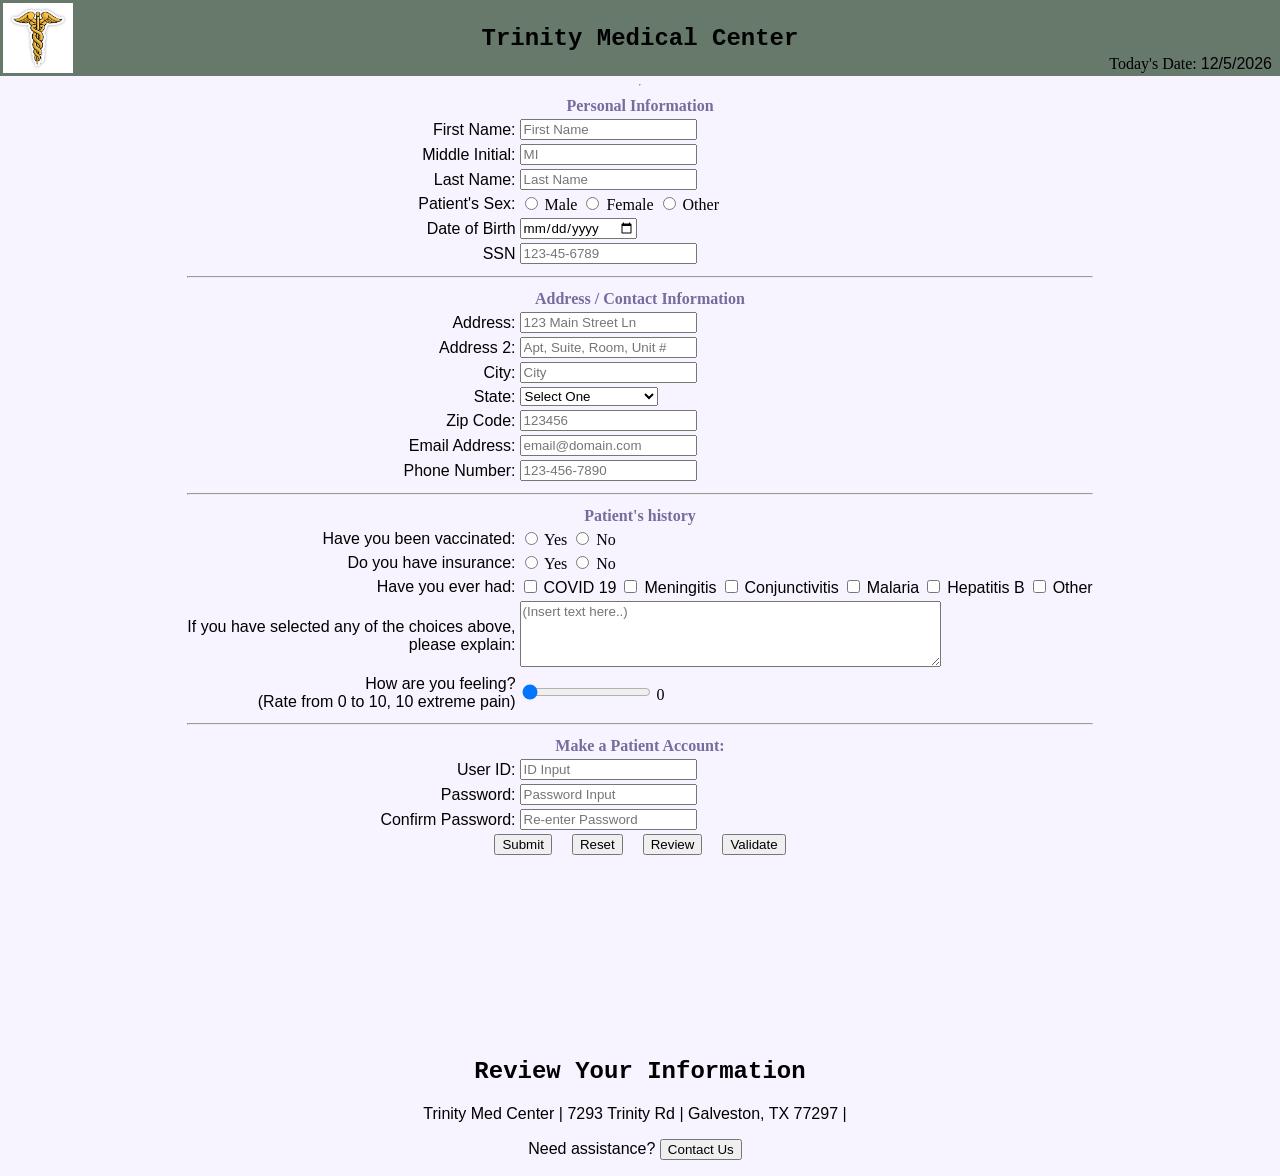
<file: index.html>
<!-- 
    Author: Alex Nguyen
    Date created: 04/15/26
    Date last edited: 04/17/26
    Version: 3.0
    Description: HTML for HW3
-->
 <!DOCTYPE html>
<html lang="en">
    <head>
        <link rel="stylesheet" href="style.css"> <!-- links to css file-->

        <!--displays text in the browser's tab-->
        <title>New Patient Registration | Trinity Med </title>
    </head>
    <body>
        <header>
            <table width="100%">
                <tr>
                    <td valign="top" align="left" width="20%">
                        <div class="image">
                            <img align="center" src="logo.png" alt="Trinity Med Logo" width="70px" id="logo"/>                
                        </div>
                    </td>

                    <td>
                        <h2>Trinity Medical Center</h2>
                    </td>

                    <td valign="bottom" align="right" width="20%">
                        Today's Date: <span id="today"></span>
                    </td>
                </tr>
            </table>
        </header>
<hr>
<!--Form starts here-->
<form action="thankyou.html">
    <center>
        <div class="format">
            <table>
                <tr>
                    <th colspan="4"> Personal Information </th>
                </tr>
                <!--patient's information section of form starts here-->

                <!--Patient's name F M L-->
                <tr>
                    <td class="td1"><label for="fname">First Name:</label></td>
                    <td>
                        <input type="text"
                        name="fname"
                        id="fname"
                        minlength="1"
                        maxlength="30"
                        title="Letters, dashes, and apostrophes only"
                        pattern="['a-zA-Z']{1-30}"
                        onblur="validateFname()"
                        placeholder="First Name"
                        />
                        <br>
                        <span class="error" id="fname-error"></span>
                    </td>
                </tr>
                <tr>
                    <td class="td1"><label for="mname">Middle Initial:</label></td>
                    <td>
                        <input type="text"
                        name="mname"
                        id="mname"
                        minlength="0"
                        maxlength="1"
                        title="Letters only"
                        pattern="['a-zA-Z']{0-1}"
                        onblur="validateMname()"
                        placeholder="MI"
                        />
                        <br>
                        <span class="error" id="mname-error"></span>
                    </td>
                </tr>
                <tr>
                    <td class="td1"><label for="lname">Last Name:</label></td>
                    <td>
                        <input type="text"
                        name="lname"
                        id="lname"
                        minlength="1"
                        maxlength="30"
                        title="Letters, dashes, and apostrophes only"
                        pattern="['a-zA-Z']{1-30}"
                        onblur="validateLname()"
                        required
                        placeholder="Last Name"
                        />
                        <br>
                        <span class="error" id="lname-error"></span>
                    </td>
                </tr>

                <!--Gender or sex-->

                <tr>
                    <td class="td1"><label for="psex">Patient's Sex:</label></td>
                    <td>
                        <input
                        type="radio"
                        id="s1"
                        name="psex"
                        value="male"
                        />
                        Male

                        <input
                        type="radio"
                        id="s2"
                        name="psex"
                        value="female"
                        />
                        Female

                        <input
                        type="radio"
                        id="s3"
                        name="psex"
                        value="other"
                        />
                        Other
                    </td>
                </tr>

                <!--date of birth-->

                <tr>
                <td class="td1"><label for="dob">Date of Birth</label></td>
                    <td>
                        <input
                        type="date"
                        id="dob"
                        name="dob"
                        onblur="validateDob()"
                        />
                        <br>
                        <span class="error" id="dob-error"></span>
                    </td>
                </tr>

                <tr>
                    <td class="td1"label for="ssn">SSN</label></td>
                    <td>
                        <input
                        type="password"
                        minlength="11"
                        maxlength="11"
                        name="ssn"
                        id="ssn"
                        required
                        title="Numbers only"
                        placeholder="123-45-6789"
                        onblur="validateSsn()"
                        />
                        <br>
                        <span class="error" id="ssn-error"></span>
                    </td>
                </tr>

                <tr>
                    <th colspan="4"><hr></th> <!--This makes a line allowing it to be more organized-->
                </tr>

                <tr>
                    <th colspan="4"> Address / Contact Information</th>
                </tr>

                <!--Address-->

                <tr>
                    <td class="td1"><label for="address1">Address:</label></td>
                    <td>
                        <input type="text"
                        name="address1"
                        id="address1"
                        minlength="2"
                        maxlength="30"
                        title="Letters, dashes, apostrophes only"
                        required
                        placeholder="123 Main Street Ln"
                        onblur="validateAddress1()"
                        />
                        <br>
                        <span class="error" id="address1-error"></span>
                    </td>
                </tr>

                <tr>
                    <td class="td1"><label for="address2">Address 2:</label></td>
                    <td>
                        <input type="text"
                        name="address2"
                        id="address2"
                        maxlength="30"
                        title="Please enter your address line 2"
                        required
                        placeholder="Apt, Suite, Room, Unit #"
                        />
                    </td>
                </tr>

                <tr>
                    <td class="td1"><label for="city">City:</label></td>
                    <td>
                        <input type="text"
                        name="city"
                        id="city"
                        minlength="1"
                        maxlength="30"
                        title="Please enter your city"
                        required
                        placeholder="City"
                        onblur="validateCity()"
                        />
                    <br>
                    <span class="error" id="city-error"></span>
                    </td>
                </tr>

                <!--All the states including DC and PR-->
                <tr>
                    <td class="td1"><label for="state">State:</label></td>
                        <td>
                            <select>                                
                                <option selected disabled>Select One</option>
                                <option value="AL">Alabama</option>
                                <option value="AK">Alaska</option>
                                <option value="AZ">Arizona</option>
                                <option value="AR">Arkansas</option>
                                <option value="CA">California</option>
                                <option value="CO">Colorado</option>
                                <option value="CT">Connecticut</option>
                                <option value="DE">Delaware</option>
                                <option value="DC">District of Columbia</option>
                                <option value="FL">Florida</option>
                                <option value="GA">Georgia</option>
                                <option value="GU">Guam</option>	
                                <option value="HI">Hawaii</option>	
                                <option value="ID">Idaho</option>	
                                <option value="IL">Illinois</option>	
                                <option value="IN">Indiana</option>	
                                <option value="IA">Iowa</option>	
                                <option value="KS">Kansas</option>	
                                <option value="KY">Kentucky</option>	
                                <option value="LA">Louisiana</option>	
                                <option value="ME">Maine</option>	
                                <option value="MD">Maryland</option>	
                                <option value="MA">Massachusetts</option>	
                                <option value="MI">Michigan</option>	
                                <option value="MN">Minnesota</option>	
                                <option value="MS">Mississippi</option>	
                                <option value="MO">Missouri</option>
                                <option value="MT">Montana</option>
                                <option value="NE">Nebraska</option>
                                <option value="NV">Nevada</option>	
                                <option value="NH">New Hampshire</option>	
                                <option value="NJ">New Jersey</option>	
                                <option value="NM">New Mexico</option>	
                                <option value="NY">New York</option>	
                                <option value="NC">North Carolina</option>	
                                <option value="ND">North Dakota</option>	
                                <option value="OH">Ohio</option>	
                                <option value="OK">Oklahoma</option>	
                                <option value="OR">Oregon</option>	
                                <option value="PA">Pennsylvania</option>	
                                <option value="PR">Puerto Rico</option>	
                                <option value="RI">Rhode Island</option>	
                                <option value="SC">South Carolina</option>	
                                <option value="SD">South Dakota</option>	
                                <option value="TN">Tennessee</option>	
                                <option value="TX">Texas</option>	
                                <option value="UT">Utah</option>	
                                <option value="VT">Vermont</option>	
                                <option value="VA">Virginia</option>	
                                <option value="WA">Washington</option>	
                                <option value="WV">West Virginia</option>	
                                <option value="WI">Wisconsin</option>	
                                <option value="WY">Wyoming</option>	
                            </select>
                        </td>
                </tr>

                <tr>
                     <td class="td1"><label for="zcode">Zip Code:</label></td>
                        <td>
                            <input type="text"
                            name="zcode"
                            id="zcode"
                            maxlength="5"
                            pattern="[0-9]{5}"
                            title="Numbers only"
                            required
                            placeholder="123456"
                            onblur="validateZcode()"
                            />
                            <br>
                            <span class="error" id="zcode-error"></span>
                        </td>
                    </tr>

                    <tr>
                        <td class="td1"><label for="email">Email Address:</label></td>
                            <td>
                                <input type="text"
                                name="email"
                                id="email"
                                maxlength="30"
                                required
                                title="Please enter your email"
                                placeholder="email@domain.com"
                                pattern="[a-z0-9._%+-]+@[a-z0-9.-]+\.[a-z]{2,20}$"
                                onblur="validateEmail()"
                                />
                                <br>
                                <span class="error" id="email-error"></span>
                            </td>
                    </tr>

                    <tr>
                        <td class="td1"><label for="phonenum">Phone Number:</label></td>
                            <td>
                                <input type="text"
                                name="phonenum"
                                id="phonenum"
                                pattern="[0-9]{3}-[0-9]{3}-[0-9]{4}"
                                required
                                maxlength="30"
                                title="Please enter your phone number"
                                required
                                placeholder="123-456-7890"
                                onblur="validatePhonenum()"
                                />
                                <br>
                                <span class="error" id="phonenum-error"></span>
                            </td>
                    </tr>

                    <tr>
                        <th colspan="4"><hr></th> <!--This makes a line allowing it be more organized-->
                    </tr>

                    <!--Patient background-->

                    <tr>
                        <th colspan="4">Patient's history</th>
                    </tr>

                    <tr>
                        <td class="td1"label for="vacc">Have you been vaccinated:<label></td>
                        <td>
                            <input
                            type="radio"
                            id="v1"
                            name="vacc"
                            value="Yes"
                            />
                            Yes

                            <input
                            type="radio"
                            id="v2"
                            name="vacc"
                            value="No"
                            />
                            No
                            
                        </td>
                    </tr>

                    <tr>
                        <td class="td1"label for="insur">Do you have insurance:<label></td>
                        <td>
                            <input
                            type="radio"
                            id="i1"
                            name="insur"
                            value="Yes"
                            />
                            Yes

                            <input
                            type="radio"
                            id="i2"
                            name="insur"
                            value="No"
                            />
                            No
                        </td>
                    </tr>

                    <tr>
                        <td class="td1"label for="pat_hist">Have you ever had:<label></td>
                        <td>
                            <input type="checkbox" id="option1" value="COVID 19"/>
                            <label for="COVID 19">COVID 19</label>

                            <input type="checkbox" id="option2" value="meningitis"/>
                            <label for="meningitis">Meningitis</label>

                            <input type="checkbox" id="option3" value="conjunctivitis"/>
                            <label for="conjunctivitis">Conjunctivitis</label>

                            <input type="checkbox" id="option4" value="Malaria"/>
                            <label for="Malaria">Malaria</label>

                            <input type="checkbox" id="option5" value="hepatitis B"/>
                            <label for="hepatitis B">Hepatitis B</label>

                            <input type="checkbox" id="option6" value="Other"/>
                            <label for="Other">Other</label>
                    </tr>

                    <tr>
                        <td class="td1" align="right">
                            <label  for="notes">If you have selected any of the choices above, <br> please explain:</label>
                        </td>
                        <td>
                            <textarea
                            rows="4"
                            cols="50"
                            maxlength="500"
                            id="notes"
                            name="notes"
                            title="Please write a description of the symptoms you are experiencing"
                            placeholder="(Insert text here..)"
                            ></textarea>
                            <span id="description_text"></span>
                        </td>
                    </tr>

                    <!--Slider HTML Coding-->
                    <tr>
                        <td  class="td1"><label for="range">How are you feeling?<br/>(Rate from 0 to 10, 10 extreme pain)</label></td>
                        <td>
                            <input
                            type="range"
                            name="range"
                            id="range"
                            min="0"
                            max="10"
                            value= 0
                            />
                            <span id="range-slider"></span>
                        </td>
                    </tr>

                    <tr>
                        <th colspan="4"><hr></th> <!--Webpage splitter-->
                    </tr>

                    <!--Patient login information-->
                    <tr>
                        <th colspan="4">Make a Patient Account:</th>
                    </tr>

                    <tr>
                        <td class="td1"><label for="username">User ID:</label></td>
                        <td>
                            <input
                            type="text"
                            name="username"
                            id="username"
                            minlength="5"
                            maxlength="20"
                            required
                            title="Username must contain at least 5 characteres, and cannot start with a number"
                            placeholder="ID Input"
                            onblur="validateUsername()"
                            />
                            <br>
                            <span class="error" id="username-error"></span>
                        </td>
                    </tr>

                    <tr>
                        <td class="td1"><label for="pass">Password:</label></td>
                        <td>
                            <input
                            type="text"
                            name="pass"
                            id="pass"
                            minlength="10"
                            maxlength="30"
                            required
                            title="Password must contain at least 10 characters, one uppercase letter, one number, one lowercase letter, and one special character"
                            placeholder="Password Input"
                            onblur="validatePass()"
                            oninput="validatePass()"
                            onfocus="validatePass()"
                            />
                        </br>
                        <span class="error" id="pass1-error"></span>
                        </td>
                    </tr>

                    <tr>
                        <td class="td1"><label for="c_pass">Confirm Password:</label></td>
                        <td>
                            <input
                            type="text"
                            name="c_pass"
                            id="c_pass"
                            minlength="10"
                            maxlength="30"
                            required
                            title="Please re-enter your password"
                            placeholder="Re-enter Password"
                            onblur="confirmPass()"
                            oninput="confirmPass()"
                            onfocus="confirmPass()"
                            />
                            <br>
                            <span class="error" id="pass2-error"></span>
                        </td>
                    </tr>

                    <tr>
                        <td colspan="4">
                            <center>
                                <input type="submit" name="submit" id="submit" style="font-family: 'optima', sans-serif;">
                                &nbsp;&nbsp;&nbsp; <!--spaces between submit and reset-->
                                <input type="reset" name="reset" id="reset" style="font-family: 'optima', sans-serif;">
                                &nbsp;&nbsp;&nbsp;
                                <input type="button" name="review" id="review" value="Review" style="font-family: 'optima', sans-serif;" onclick="reviewInput()">
                                &nbsp;&nbsp;&nbsp;
                                <input type="button" name="validate" id="validate" value="Validate" style="font-family: 'optima', sans-serif;" onclick="validateEverything()"> <!--New-->
                            </center>
                        </td>
                    </tr>
                </table>
            </div>
    <!--New-->
    <div class="pass-message">
        <span id="msg1"></span> <br/>
        <span id="msg2"></span> <br/>
        <span id="msg3"></span> <br/>
        <span id="msg4"></span> <br/>
        <span id="msg5"></span> <br/>
        <span id="msg6"></span> <br/>
        <span id="msg7"></span> <br/>
        <span id="pass2-error"></span> <br/>
    </div>
    <!--New-->
        <center>
        <p id="showInput"></p>
        </center>

    </center>
</form>
    <!-- Review section -->
    <div id="review-section">
        <h2>Review Your Information</h2>
        <div id="reviewOutput"></div>
    </div>

    <!-- Footer -->
    <div id="footer">
    Trinity Med Center | 7293 Trinity Rd | Galveston, TX 77297 |
    <p>Need assistance? <button onclick="alert('Contact us at support@trinitymedical.com')">Contact Us</button></p>
	<div>

<script src="validate.js"></script><!-- links to js file-->

    <body>
</html>
</file>
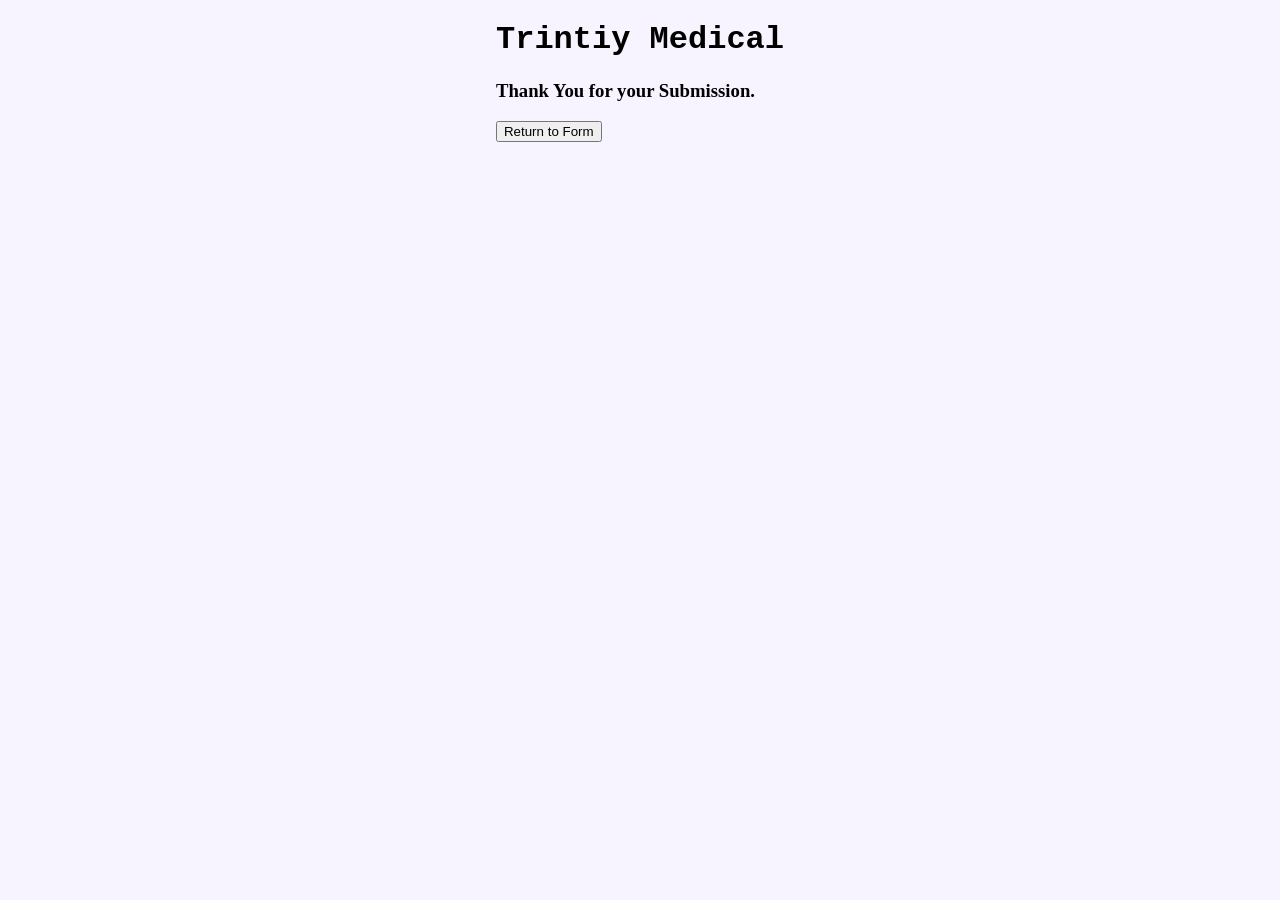
<file: thankyou.html>
<!DOCTYPE html>

<!--
Program name: thankyou.html
Author: Alex Nguyen
Date created: 04/15/2026
Date last edited: 04/18/2026
Version: 3.00
Description: 
-->

<html lang="en">
  <head>
    <meta charset="UTF-8">
    <title>Submission Confirmation</title>
    <link rel="stylesheet" href="style.css">
  </head>

  <body>

    <div id="header">
      <h1>Trintiy Medical</h1>
      <h3>Thank You for your Submission.</h3>

      <a href="patientform.html">
        <button>Return to Form</button>
    </a>
      
    </div>
  </body>
</html>
</file>
<file: style.css>
/*
Author: Alex Nguyen
File: style.css
Date created: 04/15/2026
Date last edited: 04/17/2026
Version: 3.0
Description: CSS for HW3
*/

header {
    width: 100%;
    font-family: "Rockwell", serif;
    background-color: rgb(103, 121, 107);
}

body{
    display:flex;
    flex-direction: column;
    align-items: center;
    background-color: #f8f4ff;
    margin: 0;
    min-height: 100vh; /*making sure the page is height of the viewport*/
}

form {
    flex-grow: 1;
}

h1, h2 {
    text-align: center;
    font-family: 'Courier New', Courier, monospace;
    font-weight: bold;
    flex-grow: 1;
}

main {
    text-align: center;
    font-family: 'Times New Roman', Times, serif;
    font-weight: normal;
    flex-grow: 1;
}

.image {
    text-align: left;
}

.td1 {
    text-align: right;
    font-family: "optima", sans-serif;
    font-weight: normal;
}

th {
    color: #786b9e;
    text-align: center;
    font-family: "Rockwell", serif;
    
}

footer {
    position: fixed;
    bottom: 0;
    width: 100%;
    background-color: rgb(103, 121, 107);
    height: 3.0rem;
}

#footer {
    text-align: right;
    font-family: "optima", sans-serif;
    font-weight: normal;
    margin-right: 10px;
}

label {
    text-align: right;
    font-family: "optima", sans-serif;
    font-weight: normal;   
}

input {
    text-align: left;
    font-family: "optima", sans-serif;
    font-weight: normal;
}

textarea {
    text-align: left;
    font-family: "optima", sans-serif;
    font-weight: normal;
}

#today {
    text-align: left;
    font-family: "optima", sans-serif;
    font-weight: normal;
    margin-right: 5px;
}

p {
    text-align: center;
    font-family: "optima", sans-serif;
    font-weight: normal; 
}

.error {
    color: red;
    font-size: 12px;
    font-family: "optima", sans-serif;
    font-weight: normal;
}

.pass-message {
    text-align: right;
    font-family: "optima", sans-serif;
    font-weight: normal;
    position: relative;
    left: 100px;
    background: transparent;
    padding: 10px;
    border-spacing: 2px;
    border-radius: 20px;
    color: red;
}

table.output,
tr.output,
td.output {
    width: 500px;
    background-color: rgb(151, 162, 255);
    padding: 10px;
    border-spacing: 2px;
    border-radius: 20px;
    color: black
}

td.outputdata {
    width: 500px;
    background-color: rgb(0, 132, 255);
    padding: 10px;
    border-spacing: 2px;
}

/* alert box styling */
#alert-box {
    display: none;
    position: fixed;
    z-index: 9999;
    left: 0;
    top: 0;
    width: 100%;
    height: 100%;
    overflow: auto;
    background-color: transparent;
}

#alert-content {
    background-color: rgb(246, 246, 246);
    border-radius: 10px;
    width: 300px;
    height: 130px;
    margin: auto;
    margin-top: 20%;
    padding: 30px;
    text-align: center;
}

#alert-content h4 {
    font-size: 20px;
    text-align: center;
    font-family: "optima", sans-serif;
    font-weight: normal;
}

#close-alert {
    background-color: rgb(253, 253, 253);
    border-width: 1px;
    border-style: solid;
    color: rgb(96, 112, 104);
    border-color: rgb(96, 112, 104);
    font-size: 15px;
    font-weight: bold;
    height: 20px;
    width: 80px;
    border-radius: 20px;
    cursor: pointer;
    margin-top: 20px;
    text-align: center;
    font-family: "optima", sans-serif;
}

/* End of style.css document */
</file>
